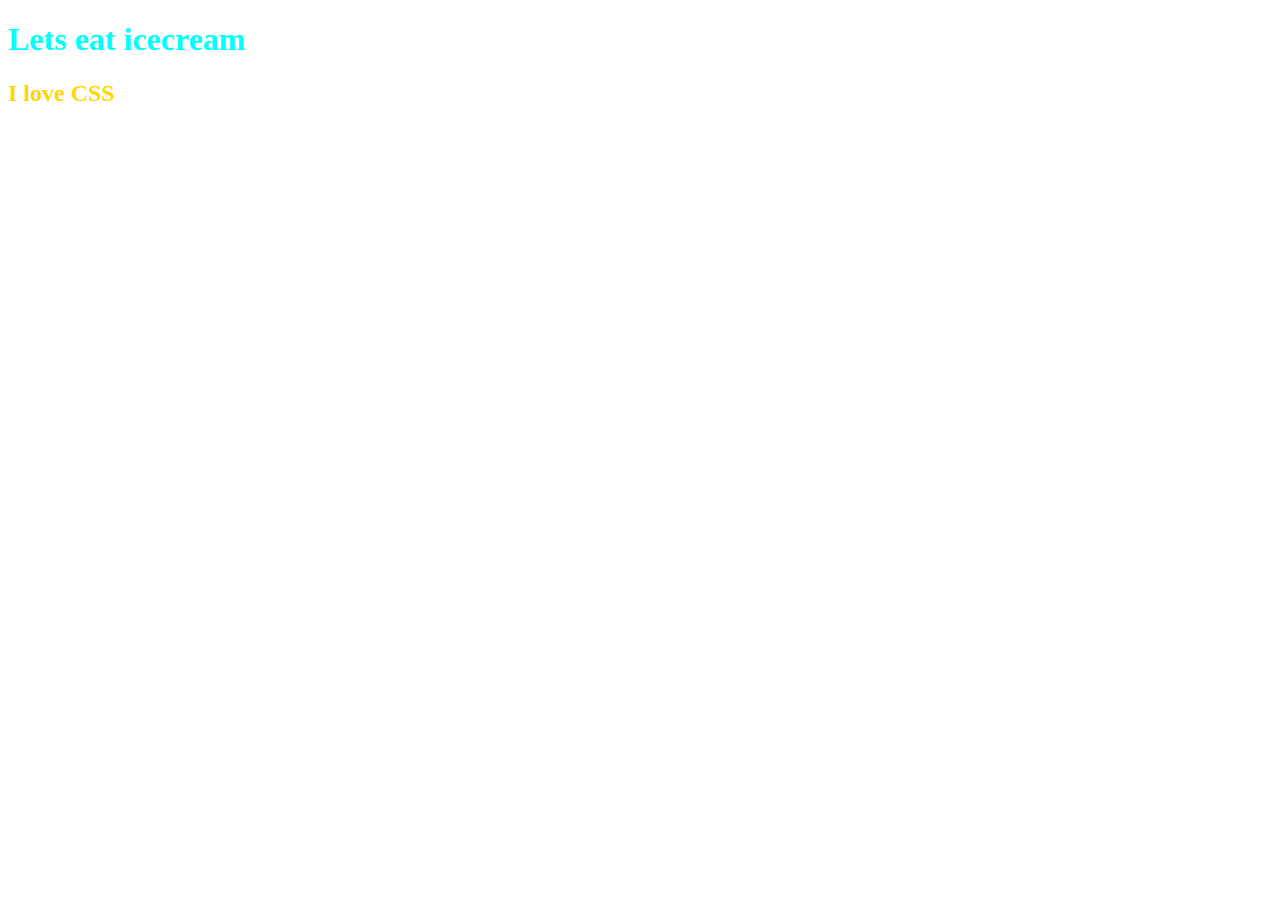
<file: CSS/lesson1/index.html>
<!DOCTYPE html>
<html lang="en">
<head>
    <meta charset="UTF-8">
    <meta http-equiv="X-UA-Compatible" content="IE=edge">
    <meta name="viewport" content="width=device-width, initial-scale=1.0">
    <title>Learn CSS</title>
    <link rel="stylesheet" href="./style.css">
</head>
<body>
    <h1>Lets eat icecream</h1>
    <h2>I love CSS</h2>
</body>
</html>
</file>
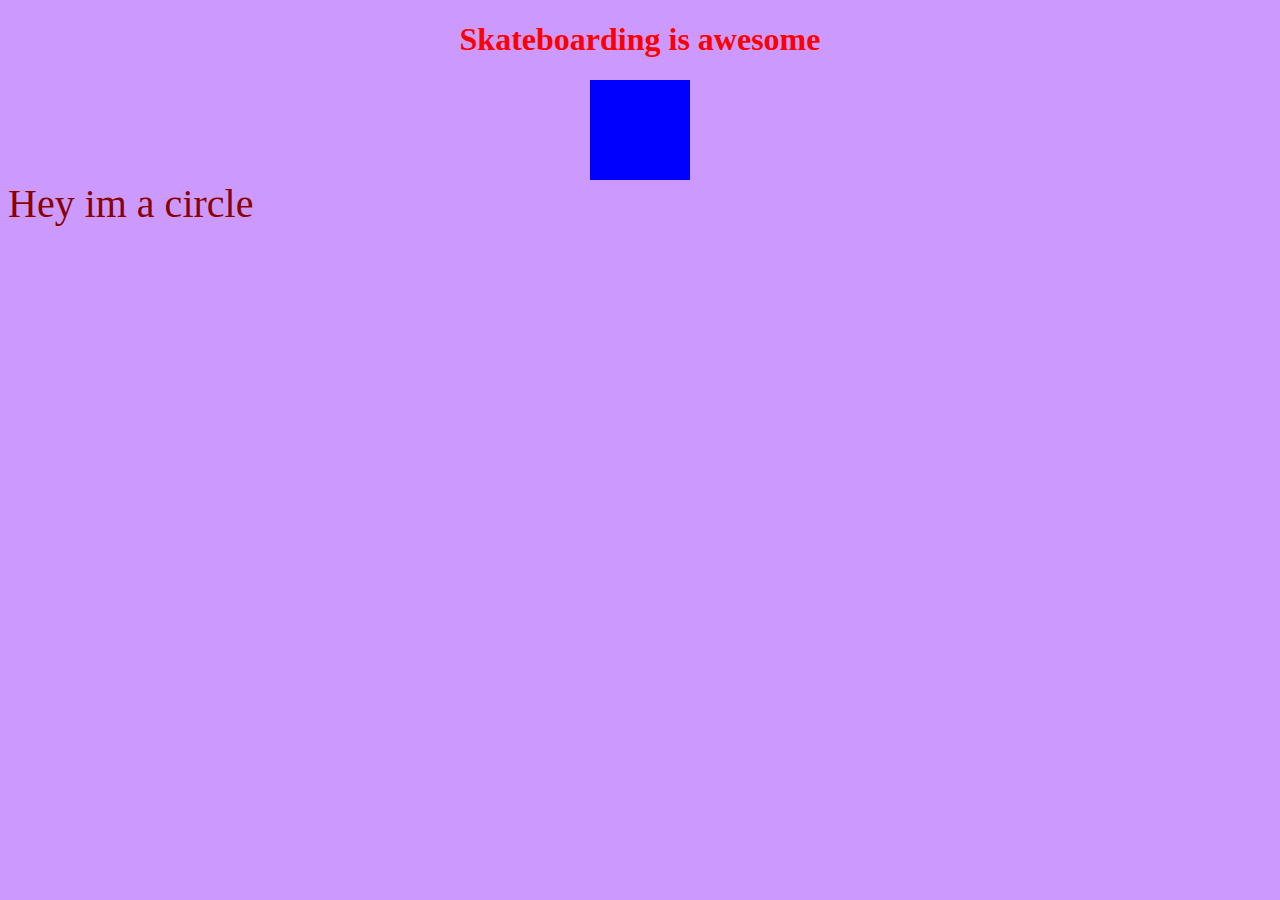
<file: CSS/lesson2/index.html>
<!DOCTYPE html>
<html lang="en">
<head>
    <meta charset="UTF-8">
    <meta http-equiv="X-UA-Compatible" content="IE=edge">
    <meta name="viewport" content="width=device-width, initial-scale=1.0">
    <title>Da CSS Basics</title>
    <link rel="stylesheet" href="./main.css">
</head>
<body>
    <h1>Skateboarding is awesome</h1>
    <div class="square"></div>
    <div id="circle">Hey im a circle</div>
</body>
</html>
</file>
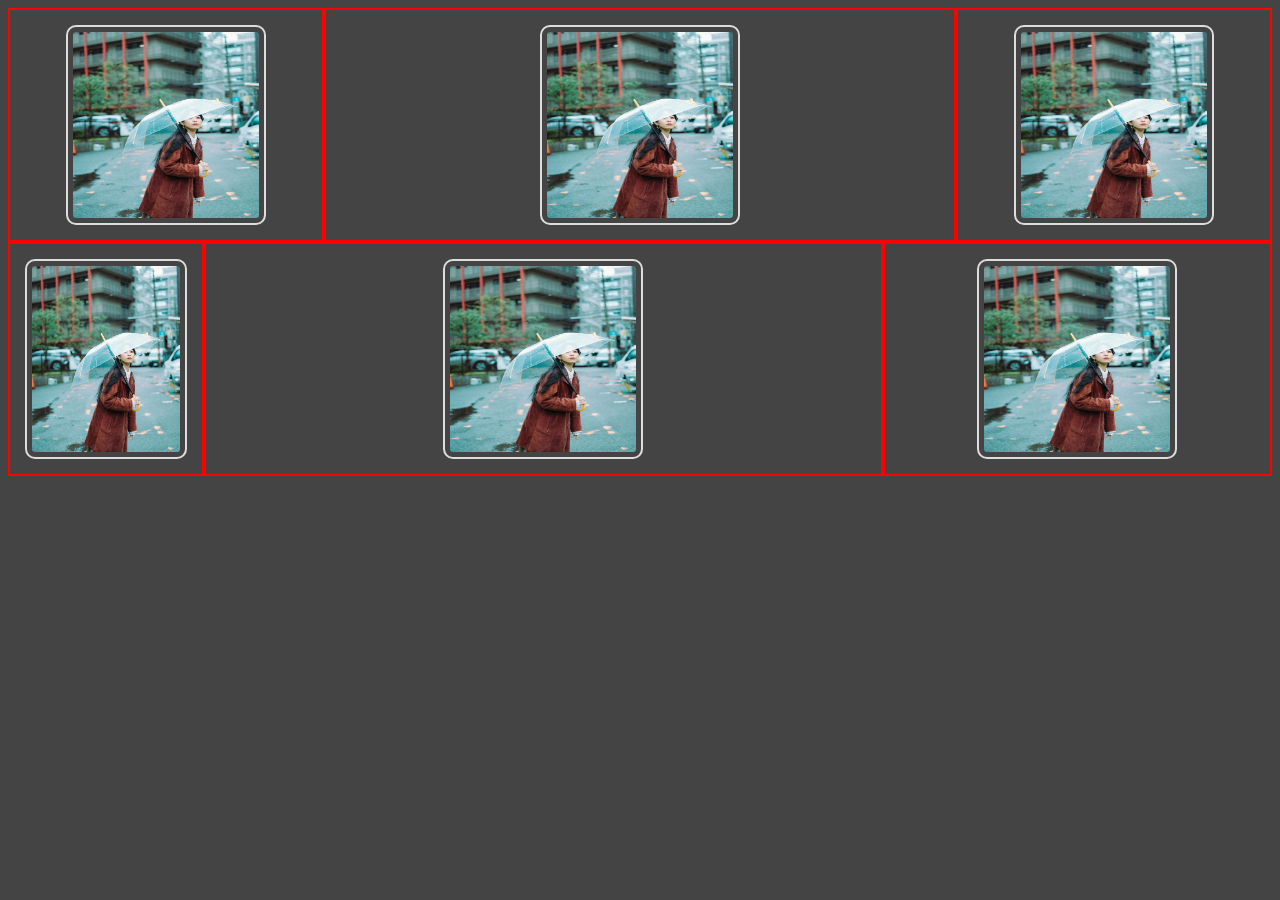
<file: CSS/lesson3/index.html>
<!DOCTYPE html>
<html lang="en">
<head>
    <meta charset="UTF-8">
    <meta http-equiv="X-UA-Compatible" content="IE=edge">
    <meta name="viewport" content="width=device-width, initial-scale=1.0">
    <title>I love CSS</title>
    <link rel="stylesheet" href="./main.css">
</head>
<body>
    <div class="container">
        <!-- <h1 >Youre the CSS to my HTML</h1>
        <h2>Anyone one skate out there?</h2>
        <h3>Lorem ipsum, dolor sit amet consectetur adipisicing elit. Nihil vero fuga eligendi laborum aut? Voluptatibus perspiciatis dolorem esse dicta tempore odio a commodi ipsum. Veritatis, natus? Neque iste aliquam ad!</h3> -->

        <div class="row">
            <div class="col-3"><img src="./a.jpg" alt="" class="borderImg"></div>
            <div class="col-6"><img src="./a.jpg" alt="" class="borderImg"></div>
            <div class="col-3"><img src="./a.jpg" alt="" class="borderImg"></div>
        </div>
        <div class="row">
            <div class="col-2"><img src="./a.jpg" alt="" class="borderImg"></div>
            <div class="col-7"><img src="./a.jpg" alt="" class="borderImg"></div>
            <div class="col-4"><img src="./a.jpg" alt="" class="borderImg"></div>
        </div>
        <!-- <ul>
            <li>I love to skate</li>
            <li>My favorite skate trick</li>
            <ol>
                <li>360 flips</li>
                <li>Lorem ipsum dolor sit amet, consectetur adipisicing elit. Aperiam atque iste ipsam pariatur corrupti nisi, velit labore eligendi voluptatibus culpa repellendus nam? Enim, voluptates commodi. Odio eos blanditiis perspiciatis quasi?</li>
            </ol>
            <li>Lorem ipsum dolor sit amet consectetur, adipisicing elit. Facilis tenetur nobis molestiae dignissimos! Ratione fugit inventore, omnis qui eos aliquam nam optio temporibus atque minus fugiat ab, beatae ipsum cupiditate.</li>
        </ul> -->
    </div>
    <!-- <h1>Lorem ipsum dolor sit amet consectetur adipisicing elit. Quasi dignissimos sit non eligendi quas nobis harum nam amet velit tempora mollitia necessitatibus, consequuntur corrupti dolorum impedit earum suscipit, error neque!</h1>
    <h2>Lorem ipsum dolor sit amet consectetur adipisicing elit. At officia, cum distinctio dolorem, maxime quidem veniam nesciunt eum exercitationem deleniti incidunt architecto quos molestias sint, amet eveniet ea deserunt cumque!</h2>
    <div class="formatting"></div>
    <div><b>I am so bold</b></div>
    <div><i>I am leaning over</i></div>
    <div><em>I am so Emphasized</em></div>
    <div><strong>I am so strong</strong></div>
    <div><del>Please dont delete me</del></div>
    <div><mark>Mark my word</mark>
    </div>
    <a href="#">Click me now</a> -->
</body>
</html>
</file>
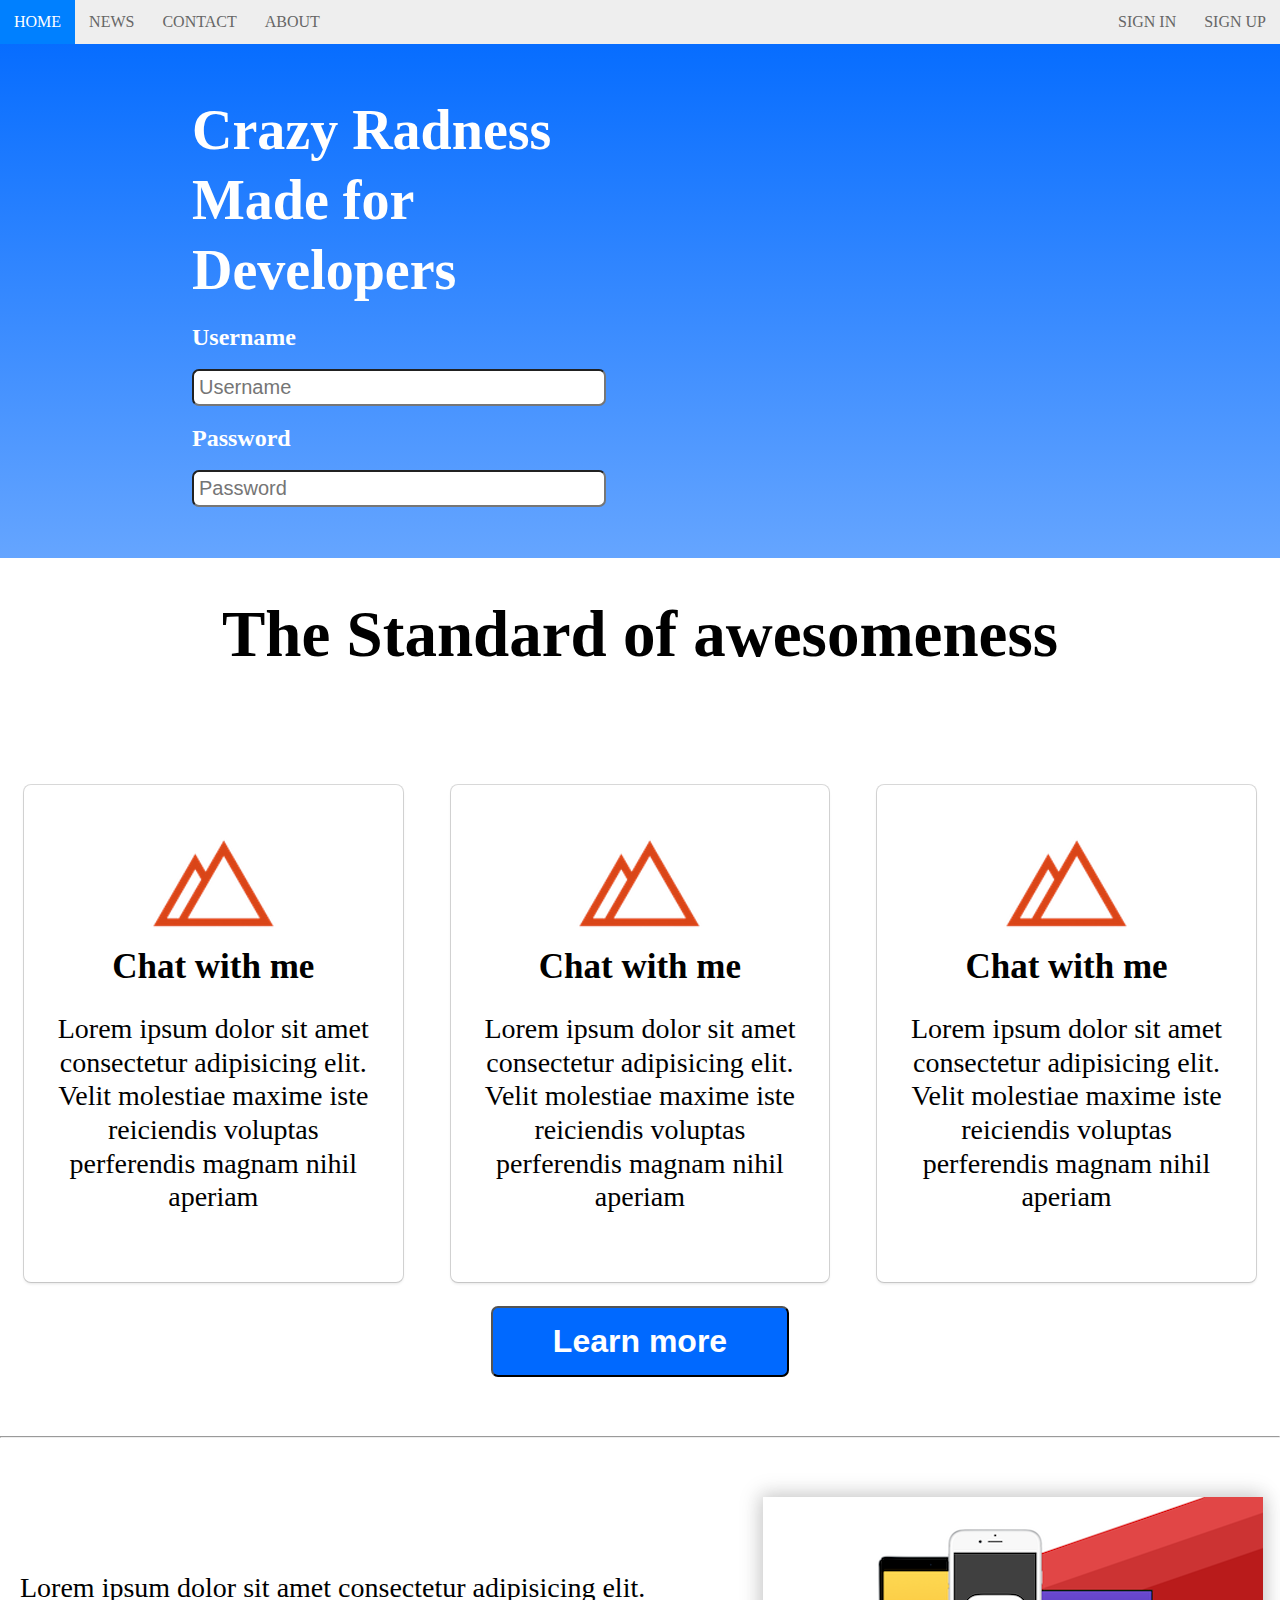
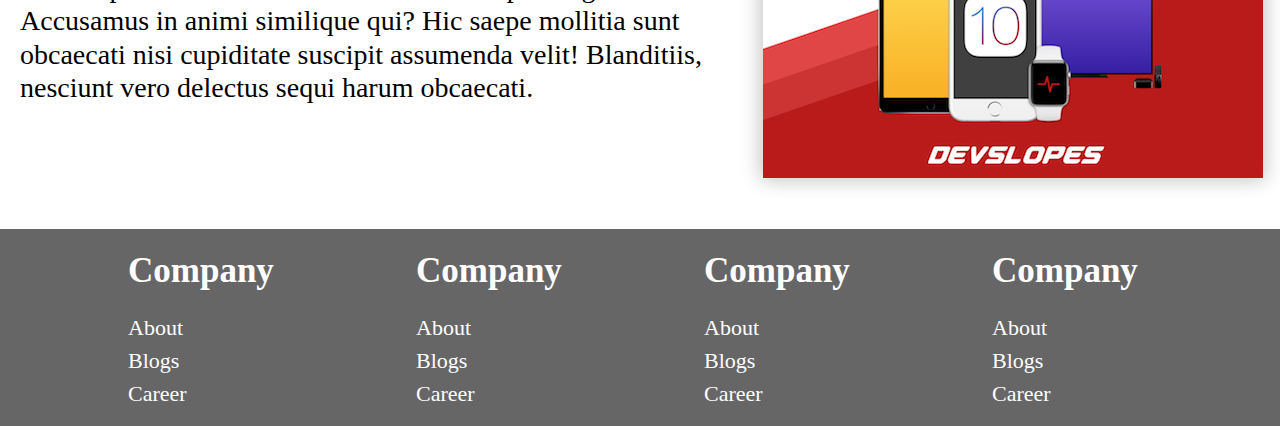
<file: CSS/lesson4/index.html>
<!DOCTYPE html>
<html lang="en">
<head>
    <meta charset="UTF-8">
    <meta http-equiv="X-UA-Compatible" content="IE=edge">
    <meta name="viewport" content="width=device-width, initial-scale=1.0">
    <title>My CSS Website</title>
    <link rel="stylesheet" href="./main.css">
</head>
<body>
    <nav>
        <ul class="topnav" id="dropdownClick">
            <li><a href="#home">Home</a></li>
            <li><a href="#news">News</a></li>
            <li><a href="#contact">Contact</a></li>
            <li><a href="#about">About</a></li>
            <li class="topnav-right"><a href="#signup">Sign Up</a></li>
            <li class="topnav-right"><a href="#signin">Sign In</a></li>
            <li class="dropdownicon"><a href=javascript:void(0)"" onclick ="dropdownMenu()">&#9776;</a></li>
        </ul>
    </nav>

    <div class="container" id="section-1-gradient">
        <div class="row">
            <div class="col-6">
                <div class="leftside-col">
                    <h1 class="large">Crazy Radness</h1>
                    <h1 class="large">Made for Developers</h1>
                </div>
                <form action="">
                    <div class="leftside-col">
                        <h2>Username</h2>
                        <input type="text" class="inputbox" placeholder="Username" name="Username">
                        <h2>Password</h2>
                        <input type="text" class="inputbox" placeholder="Password" name="Password">
                    </div>
                </form>
            </div>
            <div class="col-6">
                <div class="rightside-col">
                    <div class="videoContainer"><iframe width="560" height="315" src="https://www.youtube.com/embed/g_4kZuhg44w" title="YouTube video player" frameborder="0" allow="accelerometer; autoplay; clipboard-write; encrypted-media; gyroscope; picture-in-picture; web-share" allowfullscreen></iframe></div>
                </div>
            </div>
        </div>
    </div>
    <header>
        <h1 class="section2Header">The Standard of awesomeness</h1>
    </header>
    <div class="container">
        <div class="row">
            <div class="col-4">
                <div class="box">
                   <div class="icon"><img src="./devIcon.png" alt=""></div>
                   <label for="">Chat with me</label>
                   <p>Lorem ipsum dolor sit amet consectetur adipisicing elit. Velit molestiae maxime iste reiciendis voluptas perferendis magnam nihil aperiam</p>
                </div>
            </div>
            <div class="col-4">
                <div class="box">
                   <div class="icon"><img src="./devIcon.png" alt=""></div>
                   <label for="">Chat with me</label>
                   <p>Lorem ipsum dolor sit amet consectetur adipisicing elit. Velit molestiae maxime iste reiciendis voluptas perferendis magnam nihil aperiam</p>
                </div>
            </div><div class="col-4">
                <div class="box">
                   <div class="icon"><img src="./devIcon.png" alt=""></div>
                   <label for="">Chat with me</label>
                   <p>Lorem ipsum dolor sit amet consectetur adipisicing elit. Velit molestiae maxime iste reiciendis voluptas perferendis magnam nihil aperiam</p>
                </div>
            </div>
        </div>
        <div class="row">
            <div class="col-12">
                <button class="learnMore">Learn more</button>
            </div>
        </div>
    </div>

    <hr>
    <div class="container">
        <div class="row">
            <div class="col-7">
                <article>
                    <p>Lorem ipsum dolor sit amet consectetur adipisicing elit. Accusamus in animi similique qui? Hic saepe mollitia sunt obcaecati nisi cupiditate suscipit assumenda velit! Blanditiis, nesciunt vero delectus sequi harum obcaecati.</p>
                </article>
            </div>
            <div class="col-5">
                <div class="slopeIcon">
                    <img src="./iOS_Slope.png" alt="">
                </div>
            </div>
        </div>
    </div>
    <footer class="footsy">
        <div class="row">
            <div class="col-3 mobileStack">
                <h1>Company</h1>
                <ul>
                    <li>About</li>
                    <li>Blogs</li>
                    <li>Career</li>
                </ul>
            </div>
            <div class="col-3 mobileStack">
                <h1>Company</h1>
                <ul>
                    <li>About</li>
                    <li>Blogs</li>
                    <li>Career</li>
                </ul>
            </div>
            <div class="col-3 mobileStack">
                <h1>Company</h1>
                <ul>
                    <li>About</li>
                    <li>Blogs</li>
                    <li>Career</li>
                </ul>
            </div>
            <div class="col-3 mobileStack">
                <h1>Company</h1>
                <ul>
                    <li>About</li>
                    <li>Blogs</li>
                    <li>Career</li>
                </ul>
            </div>
        </div>
    </footer>
    <script>
        function dropdownMenu() {
            var x = document.getElementById("dropdownClick");
            if(x.className === "topnav") {
                x.className += " responsive";
            } else {
                x.className === "topnav"
            }
        }
    </script>
</body>
</html>
</file>
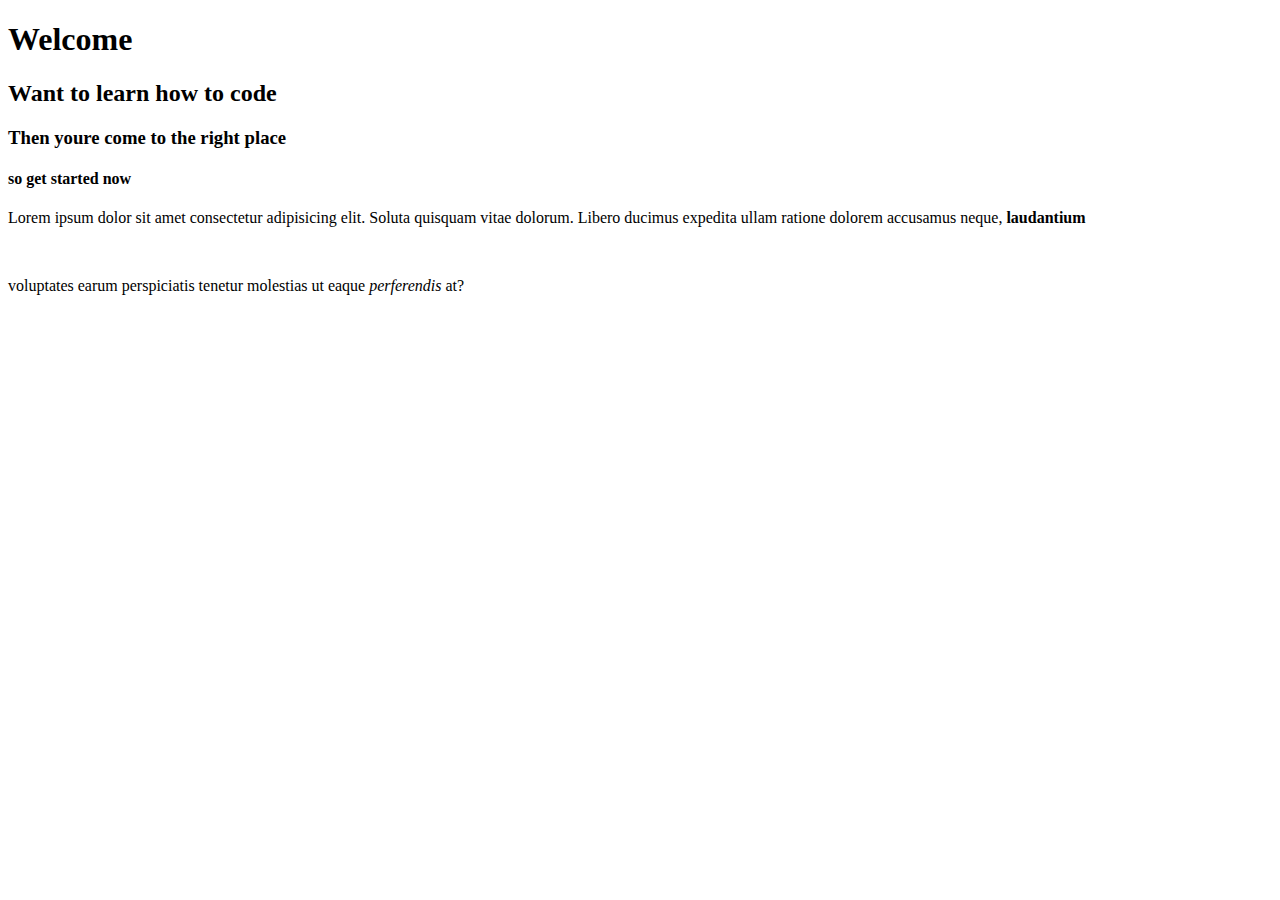
<file: hello.html>
<!DOCTYPE html>
<html lang="en">
<head>
    <meta charset="UTF-8">
    <meta http-equiv="X-UA-Compatible" content="IE=edge">
    <meta name="viewport" content="width=device-width, initial-scale=1.0">
    <title>Hello, Devslopes!</title>
</head>
<body>
    <h1>Welcome</h1>
    <h2>Want to learn how to code</h2>
    <h3>Then youre come to the right place</h3>
    <h4>so get started now</h4>
    <p>Lorem ipsum dolor sit amet consectetur adipisicing elit. Soluta quisquam vitae dolorum. Libero ducimus expedita ullam ratione dolorem accusamus neque, <b>laudantium</b></p>
    <br>
    <p> voluptates earum perspiciatis tenetur molestias ut eaque <em>perferendis</em>  at?</p>
</body>
</html>
</file>
<file: CSS/lesson1/style.css>
h1 {
    color: aqua;
}
h2 {
    color: gold;
}
</file>
<file: CSS/lesson2/main.css>
body {
    background-color: #cc99ff;
}
h1 {
    color: red;
    text-align: center;
}
.square {
    width: 100px;
    height: 100px;
    background-color: blue;
    margin: auto;
}
#circle {
    color: darkred;
    font-size: 40px;;
}
</file>
<file: CSS/lesson3/main.css>
html {
    font-family: serif, sans-serif, "Times New Roman";
}
body {
    /* background-image: url(./pepe.png);
    background-repeat: no-repeat;
    background-size: cover; */
    background-color: #444;
    /* text-align: center; */
}

h1, h2, h3 {
    color: #fff;
    line-height: 1rem;
    font-style: italic;
}
h2 {
    font-size: 30px;
    font-style: normal;
}
a {
    text-decoration: none;
    font-size: 20px;
    color: yellow;
    letter-spacing: 10px;
    text-transform: uppercase;
}
.formatting {
    font-size: 25px;
    line-height: 2em;
    color: white;
}
img {
    max-width: 100%;
    height: auto;
    padding: 5px;
    margin: auto;
    display: block;
}
.borderImg {
    border-radius: 10px;
    width: 200px;
    height: 200px;
    border: 2px solid #ddd;
    padding: 5px;
}
button {
    color: antiquewhite;
    background: red;
    border-radius: 12px;
    border: none;
    font-size: 25px;
    padding: 10px 20px 40px;
}
ul li {
    color:black;
    font-size: 20px;
}
ul > li {
    color:coral;
}

.row {
    display: flex;
    width: 100%;
}
.row::after {
    display: block;
    clear: both;
    content: "";
}
.col-1 { width: 8.33%;}
.col-2 { width: 16.66%;}
.col-3 { width: 25%;}
.col-4 { width: 33.33%;}
.col-5 { width: 41.66%;}
.col-6 { width: 50%;}
.col-7 { width: 58.33%;}
.col-8 { width: 66.66%;}
.col-9 { width: 75%;}
.col-10 { width: 83.33%;}
.col-11 { width: 81.66%;}
.col-12 { width: 100%;}

*{
    box-sizing: border-box;
}
[class*="col-"] {
    border: 2px solid red;
    padding: 15px;
}
</file>
<file: CSS/lesson4/main.css>
nav, header, footer {
    display: block;
}
body {
    line-height: 1;
    margin: 0;
}
label {
    font-size: 35px;
    font-weight: 600;
}
p {
    font-size: 28px;
    line-height: 1.2;
}
article {
    font-size: 35px;
    padding: 20px;
}
.container {
    width: 100%;
    margin: auto;
    padding-top: 4%;
    padding-bottom: 4%;
}
.row {
    width: 100%;
    display: flex;
    flex-wrap: wrap;
    align-items: center;
}
.row::after {
    display: table;
    clear: both;
    content:"";
}
.col-1 { width: 8.33%;}
.col-2 { width: 16.66%;}
.col-3 { width: 25%;}
.col-4 { width: 33.33%;}
.col-5 { width: 41.66%;}
.col-6 { width: 50%;}
.col-7 { width: 58.33%;}
.col-8 { width: 66.66%;}
.col-9 { width: 75%;}
.col-10 { width: 83.33%;}
.col-11 { width: 81.66%;}
.col-12 { width: 100%;}
nav {
    width: 100%;
    margin: 0;
}
nav ul {
    background-color: #eee;
    overflow: hidden;
    margin: 0;
    padding: 0;
}
ul.topnav li {
    list-style: none;
    float: left;
}
ul.topnav li.topnav-right {
    float: right;
}
ul.topnav li a {
    display: block;
    text-decoration: none;
    min-height: 16px;
    padding: 14px;
    text-transform: uppercase;
    color: #666;
}
ul.topnav li a:hover {
    background-color: #0080ff;
    color: #fff;
}
ul.topnav li.dropdownicon {
    display: none;
}

#section-1-gradient {
    background: linear-gradient(#076DFF, #65a5ff);
}
div.leftside-col {
    margin-left: 30%;
}
div.rightside-col {
    margin-left: 15%;
}
h1.large {
    color: #fff;
    font-size: 56px;
    margin: 0;
    line-height: 70px;
}
form h2 {
    color: #fff;
}
input[type="text"] {
    font-size: 20px;
    width: 400px;
    min-width: 100px;
    padding: 5px;
    border-radius: 7px;
}

h1.section2Header {
    font-size: 65px;
    text-align: center;
}
div.box {
    text-align: center;
    margin: 24px;
    padding: 36px 24px 40px;
    border-radius: 7px;
    background-color: #fff;
    box-shadow: 0 0 0 1px rgba(0, 0, 0, .15),
    0 2px 3px 0 rgba(0, 0, 0, .1);
}
div.icon {
    width: 100%;
}
button {
    font-size: 32px;
    font-weight: 700;
    color: #fff;
    background-color: #0069ff;
    padding: 15px 60px;
    display: block;
    text-align: center;
    margin: 7px;
    border-radius: 7px;
}
button.learnMore {
    display: block;
    margin: auto;
}

div.slopeIcon img {
    display: block;
    margin: auto;
    box-shadow: -2px -2px 20px 2px rgba(0, 0, 0, .15), 2px 2px 17px 2px rgba(0, 0, 0, .1);
}

footer.footsy {
    background-color: #666;
    padding-left: 10%;
}
footer.footsy h1 {
    color: #fff;
    font-size: 35px;
}
footer.footsy ul {
    list-style: none;
    text-align: left;
    padding-left: 0;
}
footer.footsy ul li {
    color: #fff;
    font-size: 22px;
    line-height: 1.5;
}

@media screen and (max-width: 680px) {
    ul.topnav li:not(:nth-child(1)) {
        display: none;
    }
    ul.topnav li.dropdownicon {
        display: block;
        float: right;
    }
    ul.topnav.responsive li.dropdownicon {
        position: absolute;
        top: 0;
        right: 0;
    }
    ul.topnav.responsive {
        position: relative;
    }
    ul.topnav.responsive li {
        display: inline;
        float: none;
    }
    ul.topnav.responsive li a {
        display: block;
        text-align: left;
    }
    .col-6, .col-4, .col-5, .col-7 {
        width: 100%;
        margin: 0;
    }
    div.leftside-col, div.rightside-col {
        margin: 15px;
    }
    input[type="text"] {
        width: 300px;
    }
    .videoContainer iframe {
        position: relative;
        width: 100%;
        margin: 0;
        overflow: hidden;
    }
    div.box {
        padding: 5px;
        display: block;
    }
    h1.section2Header {
        font-size: 50px;
    }
    article p {
        font-size: 25px;
    }
    div.slopeIcon {
        margin: 10px;
    }
    div.slopeIcon img {
        width: 100%;
    }
    div.mobileStack {
        width: 50%;
        display: block;
    }
}
</file>
